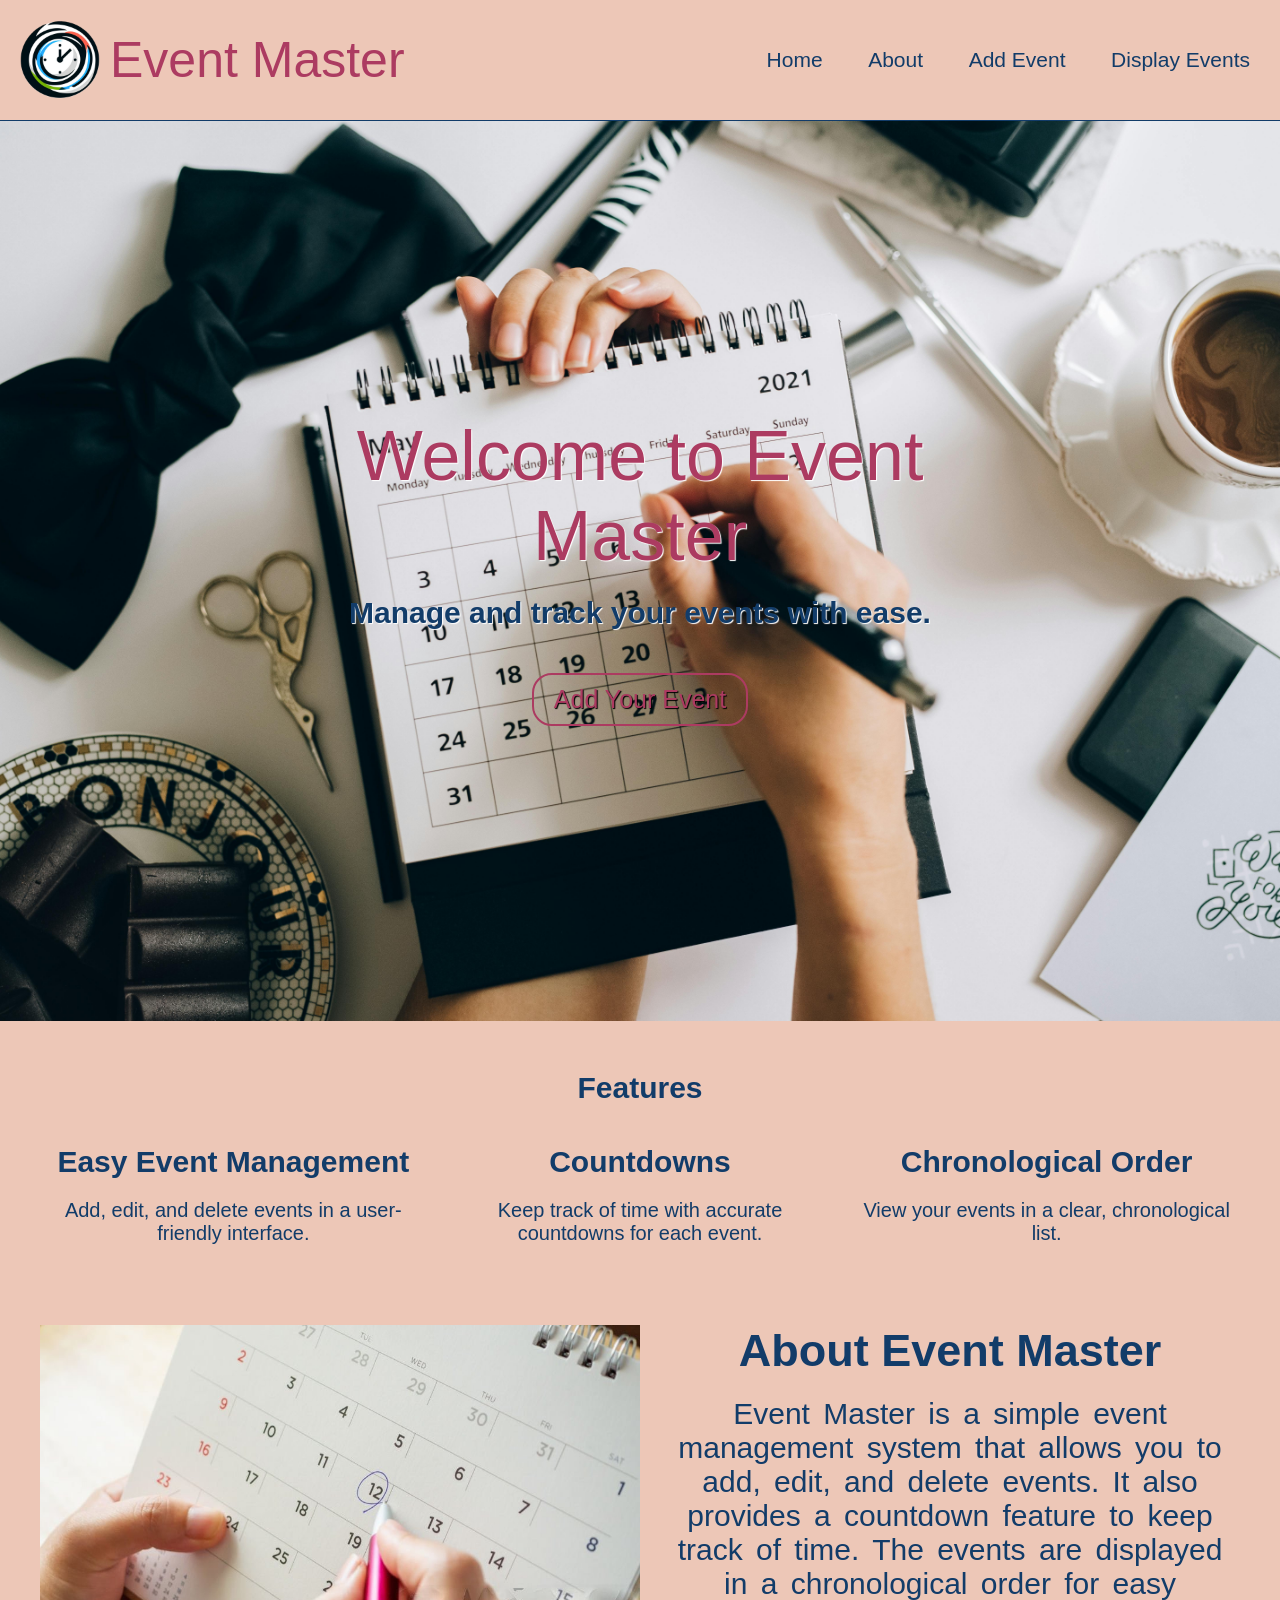
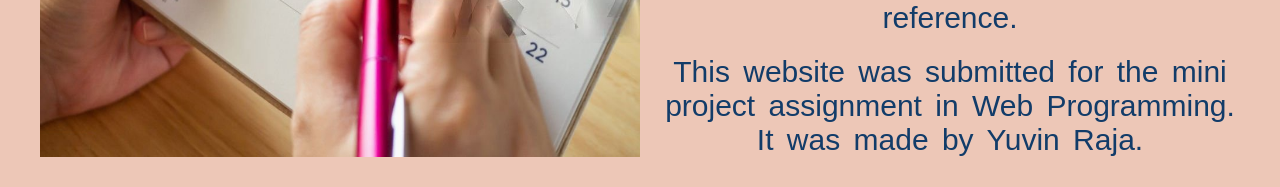
<file: index.html>
<!DOCTYPE html>
<html lang="en">

<head>
  <meta charset="UTF-8">
  <meta name="viewport" content="width=device-width, initial-scale=1.0">
  <link rel="stylesheet" href="style.css">
  <link rel="icon" href="logo.png" type="image/x-icon">
  <title>Home - Event Master</title>
</head>

<body>
  <header>
    <div class="logo">
      <img src="logo.png" alt="Event Master Logo">
      <h1>Event Master</h1>
    </div>
    <nav>
      <ul>
        <li><a href="index.html">Home</a></li>
        <li><a href="#about">About</a></li>
        <li><a href="add_event.html">Add Event</a></li>
        <li><a href="disp_event.html">Display Events</a></li>
      </ul>
    </nav>
  </header>

  <section id="home" class="hero">
    <div class="hero-content">
      <h1>Welcome to Event Master</h1>
      <h3>Manage and track your events with ease.</h3>
      <br>
      <a href="add_event.html">Add Your Event</a>
    </div>
  </section>

  <h2>Features</h2>
  <section class="features">
    <div class="feature-item">
      <h3>Easy Event Management</h3>
      <p>Add, edit, and delete events in a user-friendly interface.</p>
    </div>
    <div class="feature-item">
      <h3>Countdowns</h3>
      <p>Keep track of time with accurate countdowns for each event.</p>
    </div>
    <div class="feature-item">
      <h3>Chronological Order</h3>
      <p>View your events in a clear, chronological list.</p>
    </div>
  </section>

  <div id="about" name="about">
    <section class="about-us">
      <img src="calendar1.png" alt="Calendar"> 
      <article class="abttext">
        <h2>About Event Master</h2>
        <p>Event Master is a simple event management system that allows you to add, edit, and delete events. It also provides a countdown feature to keep track of time. The events are displayed in a chronological order for easy reference.</p>
        <p>This website was submitted for the mini project assignment in Web Programming. It was made by Yuvin Raja.</p>
      </article>
    </section>
  </div>

</body>

</html>
</file>
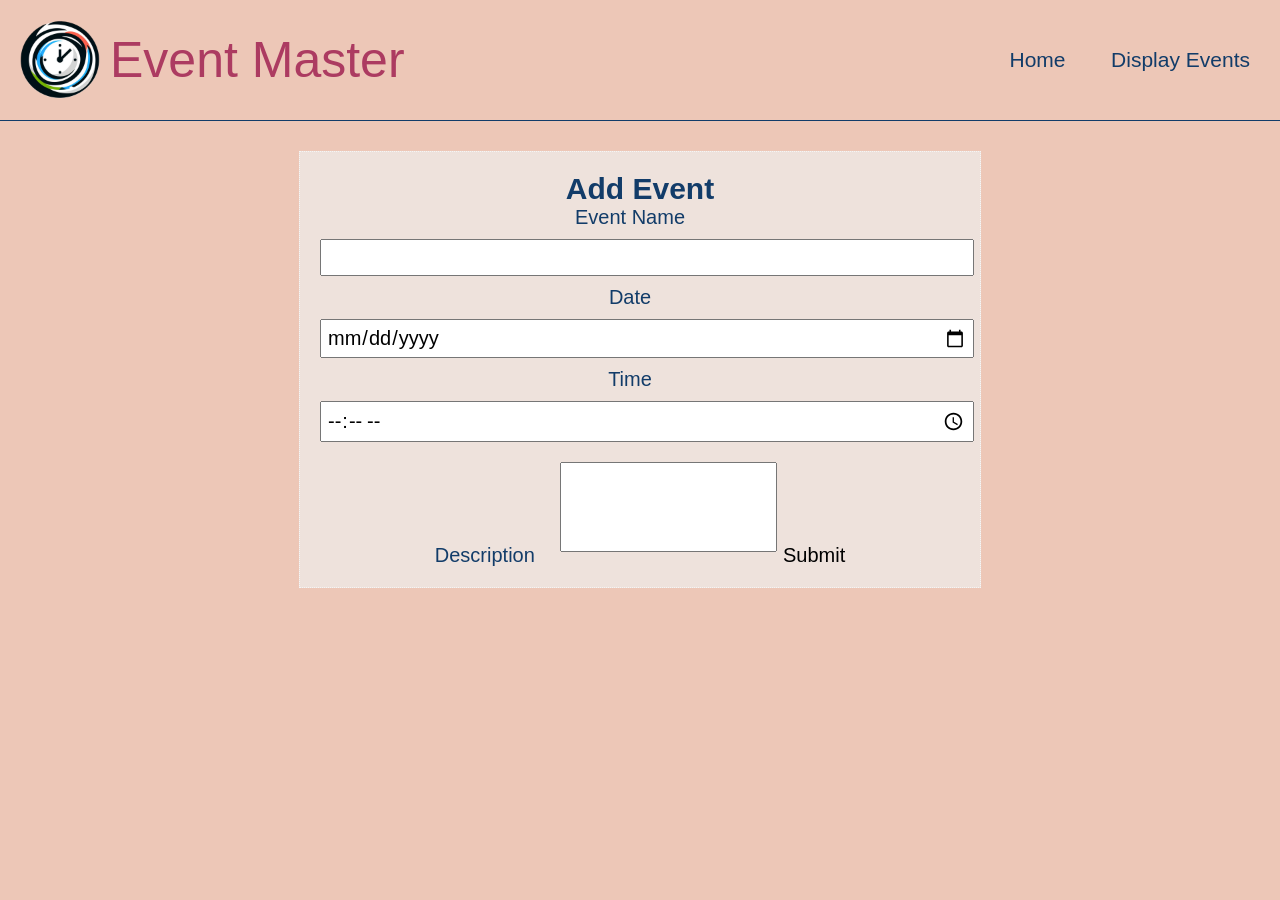
<file: add_event.html>
<!DOCTYPE html>
<html lang="en">
  <head>
    <meta charset="UTF-8" />
    <meta name="viewport" content="width=device-width, initial-scale=1.0" />
    <link rel="stylesheet" href="style.css" />
    <link rel="icon" href="logo.png" type="image/x-icon" />
    <title>Add Event - Event Master</title>
  </head>
  <body>
    <header>
      <div class="logo">
        <img src="logo.png" alt="Event Master Logo" />
        <h1>Event Master</h1>
      </div>
      <nav>
        <ul>
          <li><a href="index.html">Home</a></li>
          <li><a href="disp_event.html">Display Events</a></li>
        </ul>
      </nav>
    </header>

    <main>
      <div class="container add">
        <h2>Add Event</h2>
        <form id="eventForm">
          <label for="event_name">Event Name</label>
          <input type="text" id="event_name" required />

          <label for="event_date">Date</label>
          <input type="date" id="event_date" required />

          <label for="event_time">Time</label>
          <input type="time" id="event_time" required />

          <label for="event_description">Description</label>
          <textarea id="event_description" rows="4" required></textarea>

          <button type="submit">Submit</button>
        </form>
      </div>
    </main>

    <script>
      document.getElementById("eventForm").addEventListener("submit", function (event) {
        event.preventDefault();

        const newEvent = {
          id: Date.now(),
          name: document.getElementById("event_name").value,
          date: document.getElementById("event_date").value,
          time: document.getElementById("event_time").value,
          description: document.getElementById("event_description").value,
        };

        let events = JSON.parse(localStorage.getItem("events")) || [];
        events.push(newEvent);
        localStorage.setItem("events", JSON.stringify(events));

        window.location.href = "disp_event.html";
      });
    </script>
  </body>
</html>
</file>
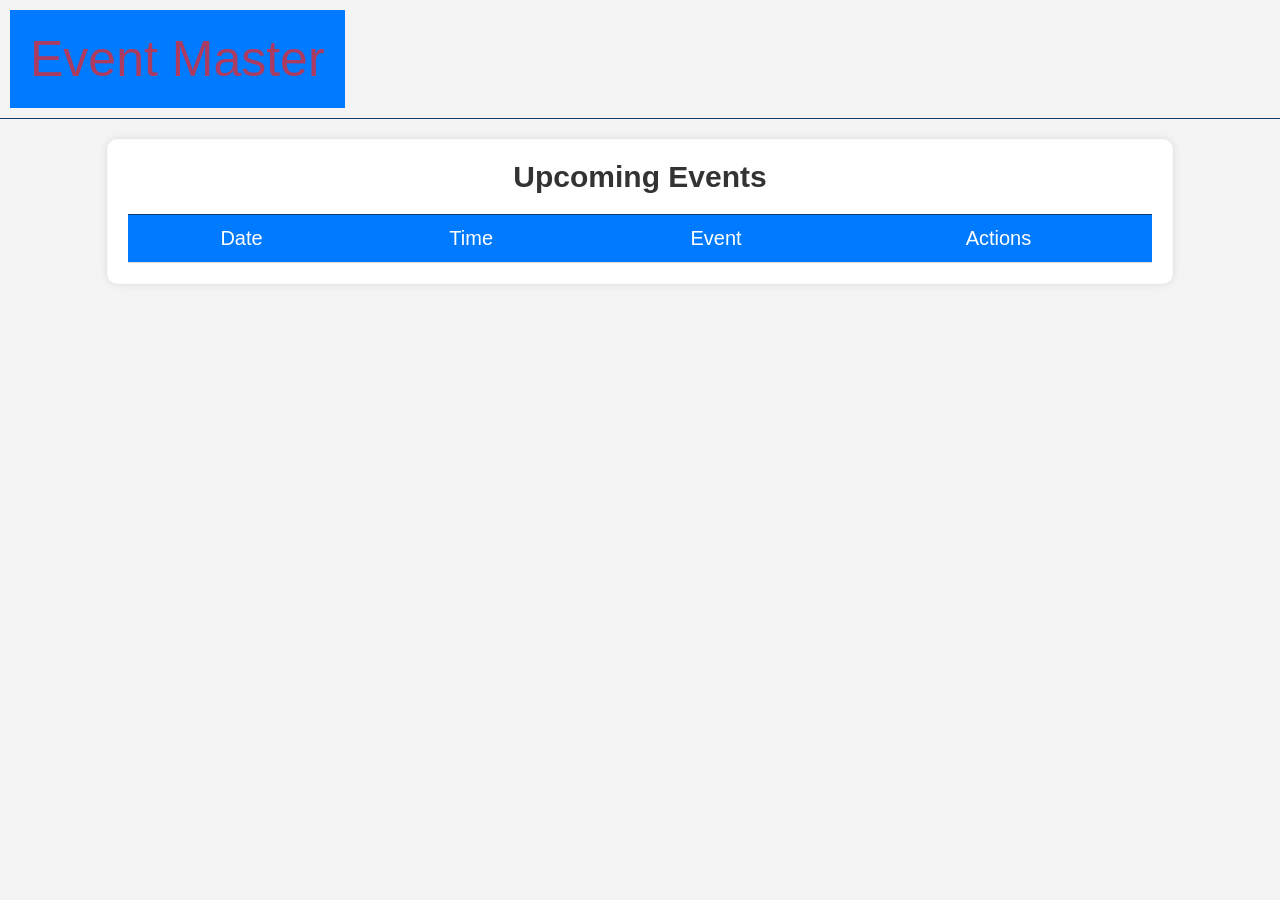
<file: disp_event.html>
<!DOCTYPE html>
<html lang="en">
  <head>
    <meta charset="UTF-8" />
    <meta name="viewport" content="width=device-width, initial-scale=1.0" />
    <link rel="stylesheet" href="style.css" />
    <link rel="icon" href="logo.png" type="image/x-icon" />
    <title>Display Events - Event Master</title>
    <style>
      body {
        font-family: Arial, sans-serif;
        margin: 0;
        padding: 0;
        background-color: #f4f4f4;
      }
      .container {
        width: 80%;
        margin: 20px auto;
        background: white;
        padding: 20px;
        border-radius: 10px;
        box-shadow: 0px 0px 10px rgba(0, 0, 0, 0.1);
      }
      h2 {
        text-align: center;
        color: #333;
      }
      table {
        width: 100%;
        border-collapse: collapse;
        margin-top: 20px;
      }
      th,
      td {
        padding: 12px;
        text-align: center;
        border-bottom: 1px solid #ddd;
      }
      th {
        background: #007bff;
        color: white;
      }
      tr:nth-child(even) {
        background: #f9f9f9;
      }
      button {
        padding: 8px 12px;
        border: none;
        border-radius: 5px;
        cursor: pointer;
        margin: 2px;
      }
      .delete-btn {
        background-color: #dc3545;
        color: white;
      }
      .delete-btn:hover {
        background-color: #c82333;
      }
    </style>
  </head>
  <body>
    <header>
      <div
        class="logo"
        style="
          text-align: center;
          padding: 20px;
          background: #007bff;
          color: white;
        "
      >
        <h1>Event Master</h1>
      </div>
    </header>

    <main>
      <div class="container disp">
        <h2>Upcoming Events</h2>
        <table id="eventTable">
          <thead>
            <tr>
              <th>Date</th>
              <th>Time</th>
              <th>Event</th>
              <th>Actions</th>
            </tr>
          </thead>
          <tbody id="eventBody"></tbody>
        </table>
      </div>
    </main>

    <script>
      function loadEvents() {
        const events = JSON.parse(localStorage.getItem("events")) || [];
        const eventBody = document.getElementById("eventBody");
        eventBody.innerHTML = "";

        events.forEach((event) => {
          const row = document.createElement("tr");
          row.innerHTML = `
            <td>${event.date}</td>
            <td>${event.time}</td>
            <td>${event.name}</td>
            <td>
              <button class="delete-btn" onclick="deleteEvent(${event.id})">Delete</button>
            </td>
          `;
          eventBody.appendChild(row);
        });
      }

      function deleteEvent(eventId) {
        let events = JSON.parse(localStorage.getItem("events")) || [];
        events = events.filter((event) => event.id !== eventId);
        localStorage.setItem("events", JSON.stringify(events));
        loadEvents();
      }

      loadEvents();
    </script>
  </body>
</html>
</file>
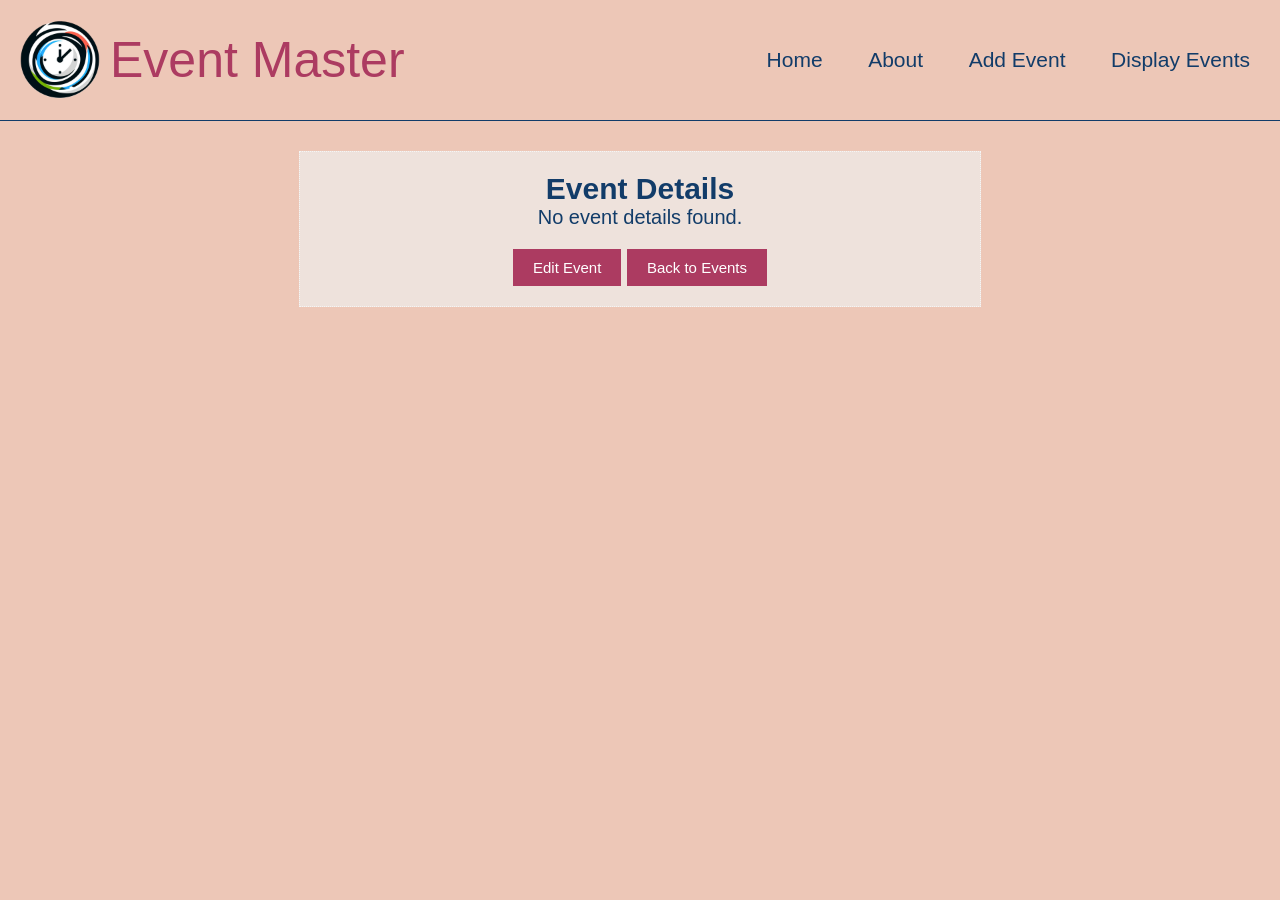
<file: event_details.html>
<!DOCTYPE html>
<html lang="en">

<head>
  <meta charset="UTF-8">
  <meta name="viewport" content="width=device-width, initial-scale=1.0">
  <title>Event Details - Event Master</title>
  <link rel="icon" href="logo.png" type="image/x-icon">
  <link rel="stylesheet" href="style.css">
</head>

<body>
  <header>
    <div class="logo">
      <img src="logo.png" alt="Event Master Logo">
      <h1>Event Master</h1>
    </div>
    <nav>
      <ul>
        <li><a href="index.html">Home</a></li>
        <li><a href="./index.html#about">About</a></li>
        <li><a href="add_event.html">Add Event</a></li>
        <li><a href="disp_event.html">Display Events</a></li>
      </ul>
    </nav>
  </header>

  <main>
    <div class="container details">
      <h2>Event Details</h2>
      <div id="eventDetails"></div>
      <button onclick="editEvent(event)">Edit Event</button>
      <button onclick="window.location.href = 'disp_event.html'">Back to Events</button>
    </div>

  </main>

  <script>
    const selectedEvent = JSON.parse(localStorage.getItem('selectedEvent'));
    console.log('Selected Event:', selectedEvent);


    function populateEventDetails(event) {
      const eventDetailsContainer = document.getElementById('eventDetails');

      const markup = `
        <p><strong>Event Name:</strong> ${event.event_name}</p>
        <p><strong>Event Date:</strong> ${event.event_date}</p>
        <p><strong>Event Time:</strong> ${convertTo12HourFormat(event.event_time)}</p>
        <p><strong>Event Description:</strong> ${event.event_description}</p>
      `;

      eventDetailsContainer.innerHTML = markup;
    }


    if (selectedEvent && Object.keys(selectedEvent).length !== 0) {
      populateEventDetails(selectedEvent);
    } else {
      document.getElementById('eventDetails').innerText = 'No event details found.';
    }

    function convertTo12HourFormat(time) {
      let [hours, minutes] = time.split(':');
      const suffix = hours >= 12 ? 'PM' : 'AM';
      hours = hours % 12 || 12;
      return `${hours}:${minutes} ${suffix}`;
    }

    function editEvent(event) {
      localStorage.setItem('editEvent', JSON.stringify(selectedEvent));
      window.location.href = 'add_event.html';
      deleteEvent(event);
    }

    function deleteEvent(event) {
      const events = JSON.parse(localStorage.getItem('events')) || [];
      const index = events.findIndex((e) => e.event_name === selectedEvent.event_name);
      events.splice(index, 1);
      localStorage.setItem('events', JSON.stringify(events));
    }
  </script>
</body>

</html>
</file>
<file: style.css>
* {
  margin: 0px;
  padding: 0px;
}

li,
a {
  font-family: 'Gill Sans', 'Gill Sans MT', Calibri, 'Trebuchet MS', sans-serif;
  font-size: 21px;
  color: #123C69;
  text-decoration: none;
}

header {
  display: flex;
  justify-content: space-between;
  align-items: center;
  padding: 10px 10px;
  border-bottom: 1px solid #123C69;
}

header img {
  width: 100px;
}

.logo {
  display: flex;
  align-items: center;
}

ul {
  list-style: none;
}

ul li {
  padding: 0px 20px;
  display: inline-block;
}

ul li a {
  transition: all 0.5s ease 0s;
}

ul li a:hover {
  color: #AC3B61;
}

h1 {
  font-family: 'Gill Sans', 'Gill Sans MT', Calibri, 'Trebuchet MS', sans-serif;
  font-size: 50px;
  font-weight: normal;
  color: #AC3B61;
}

body {
  background-color: #EDC7B7;
  font-family: 'Segoe UI', Tahoma, Geneva, Verdana, sans-serif;
  color: #123C69;
  font-size: 20px;
}

.hero {
  background-image: url('calendar2.jpg');
  background-size: cover;
  background-position: center;
  height: 100vh;
  display: flex;
  justify-content: center;
  align-items: center;
  text-align: center;
  position: relative;
  overflow: hidden;
  margin-bottom: 50px;
}

.hero::before {
  content: "";
  position: absolute;
  top: 0;
  left: 0;
  width: 100%;
  height: 100%;
  background-color: rgba(0, 0, 0, 0.5);
  opacity: 0;
  transition: opacity 0.3s ease;
}

.hero:hover::before {
  opacity: 1;
}

.hero-content {
  position: relative;
  z-index: 1;
}

.hero-content {
  max-width: 800px;
}

.hero-content h1 {
  font-size: 70px;
  color: #AC3B61;
  margin-bottom: 20px;
}

h3 {
  text-align: center;
  font-size: 30px;
}

.hero h1,
.hero h3 {
  text-shadow: 1px 1px 1px #fff;
}

p {
  text-align: center;
  font-size: 20px;
  margin-top: 20px;
}

.hero a {
  display: inline-block;
  color: #AC3B61;
  font-size: 25px;
  text-decoration: none;
  border: 2px solid #AC3B61;
  padding: 10px 20px;
  border-radius: 20px;
  transition: all 0.3s ease 0s;
  margin-top: 20px;
  text-shadow: 1px 1px 1px #000;
}

.hero a:hover {
  color: #b00e44;
  text-shadow: 1px 1px 1px #000;
  border-color: #b00e44;
}

.features {
  padding: 40px 30px;
  display: flex;
  justify-content: space-around;
  flex-wrap: wrap;
  font-size: 10px;
}

.feature-item {
  flex-basis: calc(33.333% - 20px);
  margin-bottom: 10px;
  text-align: center;
}

.about-us {
  display: flex;
  flex-direction: row;
  padding: 30px 40px;
  font-size: 30px;
}

.about-us img {
  width: 50%;
  height: auto;
  margin-right: 20px;
}

.about-us p {
  font-size: 30px;
  margin-top: 20px;
  word-spacing: 5px;
}

.container {
  margin: 0 auto;
  margin-top: 30px;
  margin-bottom: 30px;
  padding: 20px;
  background-color: #EEE2DC;
  border: 1px dotted whitesmoke;
  font-weight: 500;
}

.add,
.details {
  width: 50%;
  text-align: center;
}

.disp {
  width: 90%;
}

table {
  width: 100%;
  border-collapse: collapse;
  margin-top: 20px;
}

th {
  background-color: #AC3B61;
  color: white;
  font-weight: normal;
}

th,
td {
  padding: 10px;
  text-align: center;
  border-top: 1px solid #123C69;
  border-bottom: 1px solid #123C69;
}


button {
  background-color: transparent;
  border: 0;
  cursor: pointer;
  font-size: 20px;
}

.ele button {
  padding: 10px 20px;
  background-color: #ac3b61;
  color: white;
  border: none;
  cursor: pointer;
  font-size: 15px;
  font-family: Verdana, Geneva, Tahoma, sans-serif;
}

.ele button:hover {
  background-color: #123C69;
}

#add_event {
  display: flex;
  justify-content: space-between;
  align-items: center;
  margin-top: 20px;
  flex-direction: column;
}

input {
  padding: 5px;
  margin: 10px 0px;
  width: 100%;
  font-size: 20px;
  font-family: Verdana, Geneva, Tahoma, sans-serif;
}

textarea {
  padding: 10px;
  margin: 10px 0px;
  font-size: 15px;
  resize: none;
  font-family: Verdana, Geneva, Tahoma, sans-serif;
}

label {
  margin-right: 20px;
}

h2 {
  text-align: center;
}

.time-left {
  text-align: center;
  font-size: 30px;
  word-spacing: 25px;
}
.bot-text {
  font-size: small;
  word-spacing: 10px;
  display: inline-block;
}
.dayOfMonth {
  font-size: 40px;
  font-weight: bold;
}

.event_title {
  font-size: 25px;
}

#eventBody a:hover {
  color: #AC3B61;
  transition: all 0.3s ease 0s;
  cursor: pointer;
}

#eventDetails strong {
  color: #123C69;
}

#eventDetails p {
  color: #AC3B61;
}

.details button {
  margin-top: 20px;
  padding: 10px 20px;
  background-color: #ac3b61;
  color: white;
  border: none;
  cursor: pointer;
  font-size: 15px;
  font-family: Verdana, Geneva, Tahoma, sans-serif;
}

.details button:hover {
  background-color: #123C69;
}
</file>
